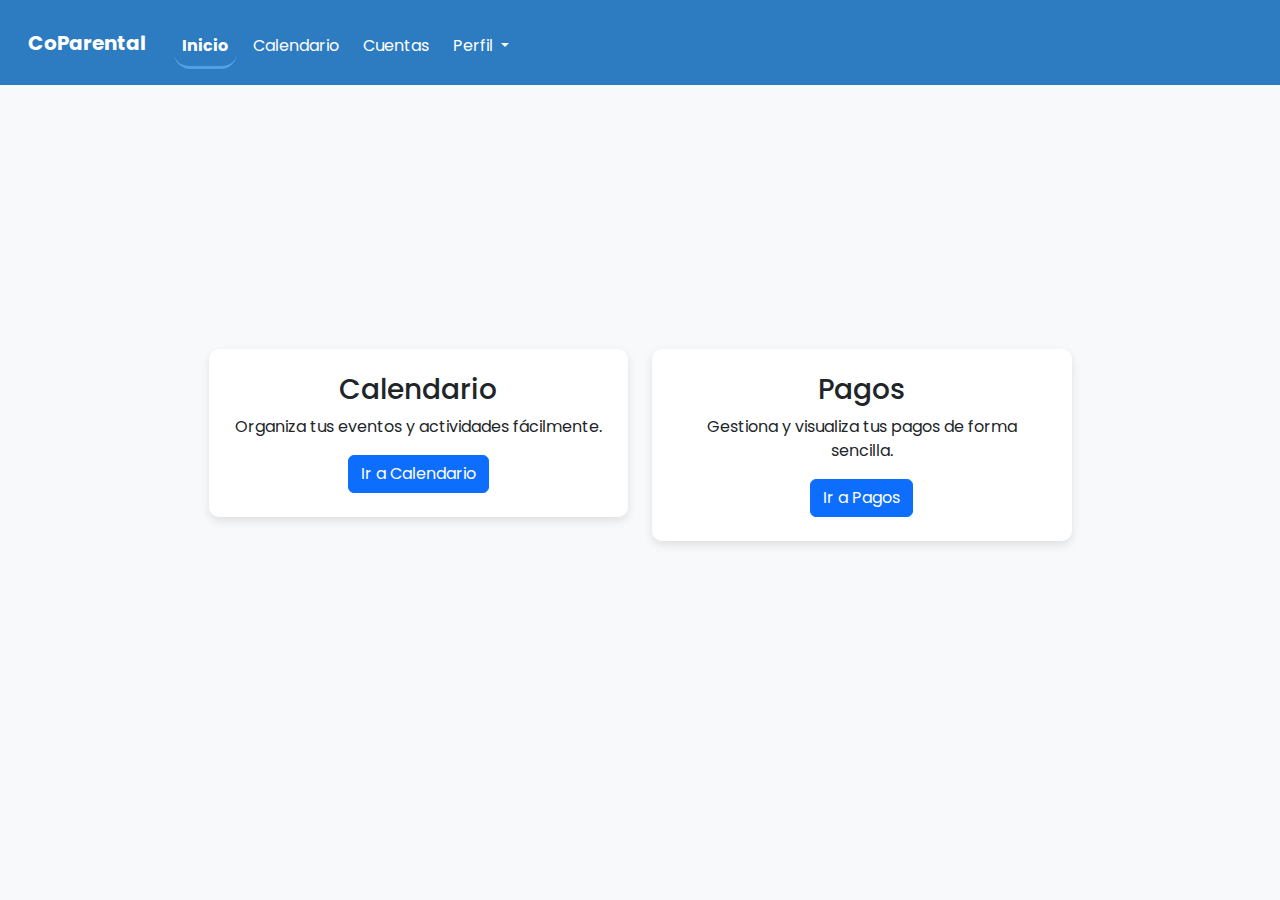
<file: MiWeb/wwwroot/index.html>
<!DOCTYPE html>
 <html lang="en">
 <head>
     <meta charset="UTF-8">
     <meta name="viewport" content="width=device-width, initial-scale=1.0">
     <!-- Bootstrap 5.3.3 CSS -->
     <link href="https://cdn.jsdelivr.net/npm/bootstrap@5.3.3/dist/css/bootstrap.min.css" 
     rel="stylesheet"
     integrity="sha384-QWTKZyjpPEjISv5WaRU9OFeRpok6YctnYmDr5pNlyT2bRjXh0JMhjY6hW+ALEwIH"
     crossorigin="anonymous">
     <link rel="stylesheet" href="css/site.css">
     <title>Inicio</title>
 </head>
 <body>
  <nav class="navbar navbar-expand-lg navbar-dark" style="background-color: #2d7bc0">
    <div class="container-fluid">
      <a class="navbar-brand" href="#">CoParental</a>
      <button class="navbar-toggler" type="button" data-bs-toggle="collapse"
        data-bs-target="#navbarSupportedContent" aria-controls="navbarSupportedContent"
        aria-expanded="false" aria-label="Toggle navigation">
        <span class="navbar-toggler-icon"></span>
      </button>

      <div class="collapse navbar-collapse" id="navbarSupportedContent">
        <ul class="navbar-nav me-auto mb-2 mb-lg-0">
          <li class="nav-item">
            <a class="nav-link active" href="index.html">Inicio</a>
          </li>
          <li class="nav-item">
            <a class="nav-link" href="#">Calendario</a>
          </li>
          <li class="nav-item">
            <a class="nav-link" href="#">Cuentas</a>
          </li>
          <li class="nav-item dropdown">
            <a class="nav-link dropdown-toggle" href="#" role="button"
              data-bs-toggle="dropdown" aria-expanded="false">
              Perfil
            </a>
            <ul class="dropdown-menu dropdown-menu-end">
              <li><a class="dropdown-item" href="registro.html">Registro</a></li>
              <li><a class="dropdown-item" href="login.html">Login</a></li>
            </ul>
          </li>
        </ul>
      </div>
    </div>
  </nav>


  <div class="container inicio-container">
    <div class="row">
        <div class="col-md-6">
            <div class="option-card bg-white p-4">
                <i class="fas fa-calendar-alt"></i>
                <h3>Calendario</h3>
                <p>Organiza tus eventos y actividades fácilmente.</p>
                <a href="calendario.html" class="btn btn-primary">Ir a Calendario</a>
            </div>
        </div>
        <div class="col-md-6">
            <div class="option-card bg-white p-4">
                <i class="fas fa-credit-card"></i>
                <h3>Pagos</h3>
                <p>Gestiona y visualiza tus pagos de forma sencilla.</p>
                <a href="#" class="btn btn-primary">Ir a Pagos</a>
            </div>
        </div>
    </div>
</div>



       <script src="https://cdn.jsdelivr.net/npm/bootstrap@5.3.3/dist/js/bootstrap.bundle.min.js"
         integrity="sha384-YvpcrYf0tY3lHB60NNkmXc5s9fDVZLESaAA55NDzOxhy9GkcIdslK1eN7N6jIeHz"
         crossorigin="anonymous"></script>
 </body>
 </html>
</file>
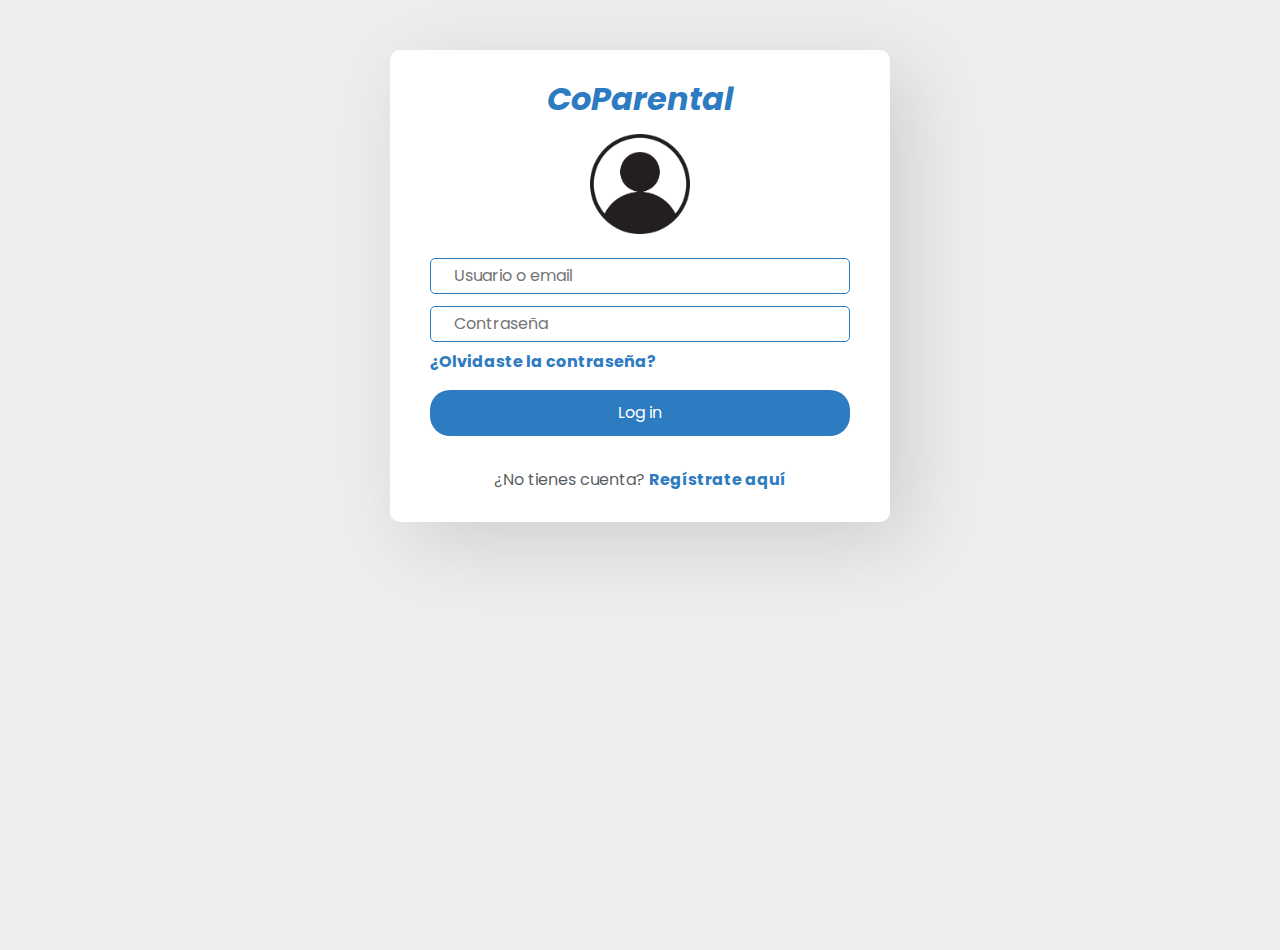
<file: login.html>
<!DOCTYPE html>
<html lang="en">
<head>
    <meta charset="UTF-8">
    <meta name="viewport" content="width=device-width, initial-scale=1.0">
    <title>Document</title>

    <link href="https://cdn.jsdelivr.net/npm/bootstrap@5.3.2/dist/css/bootstrap.min.css" rel="stylesheet">
    <link href="https://cdn.jsdelivr.net/npm/bootstrap-icons/font/bootstrap-icons.css" rel="stylesheet">
    <link rel="stylesheet" href="style.css">
</head>
<body>
    <div class="wrapper bg-white">
        <div class="h2 text-center">CoParental</div>
        <div class="text-center pt-2">
            <img src="logo.png" alt="Login Illustration" style="max-width: 100%; height: auto;">
        </div>
        <form class="pt-3">
            <div class="form-group py-2">
                <div class="input-field"> 
                    <span class="far fa-user p-2"></span> 
                    <input type="text" placeholder="Usuario o email" required class=""> 
                </div>
            </div>
            <div class="form-group py-1 pb-2">
                <div class="input-field"> 
                    <span class="fas fa-lock p-2"></span> 
                    <input type="password" placeholder="Contraseña" required class=""> 
                    <button class="btn bg-white text-muted"> 
                        <span class="far fa-eye-slash"></span> 
                    </button> 
                </div>
            </div>
            <div class="d-flex align-items-start">
                <div class="ml-auto"> 
                    <a href="#" id="forgot">¿Olvidaste la contraseña?</a> 
                </div>
            </div> 
            <button class="btn btn-block text-center my-3">Log in</button>
            <div class="text-center pt-3 text-muted">
                ¿No tienes cuenta? <a href="registro.html">Regístrate aquí</a>
            </div>
                    </form>
    </div>
</body>
</html>
</file>
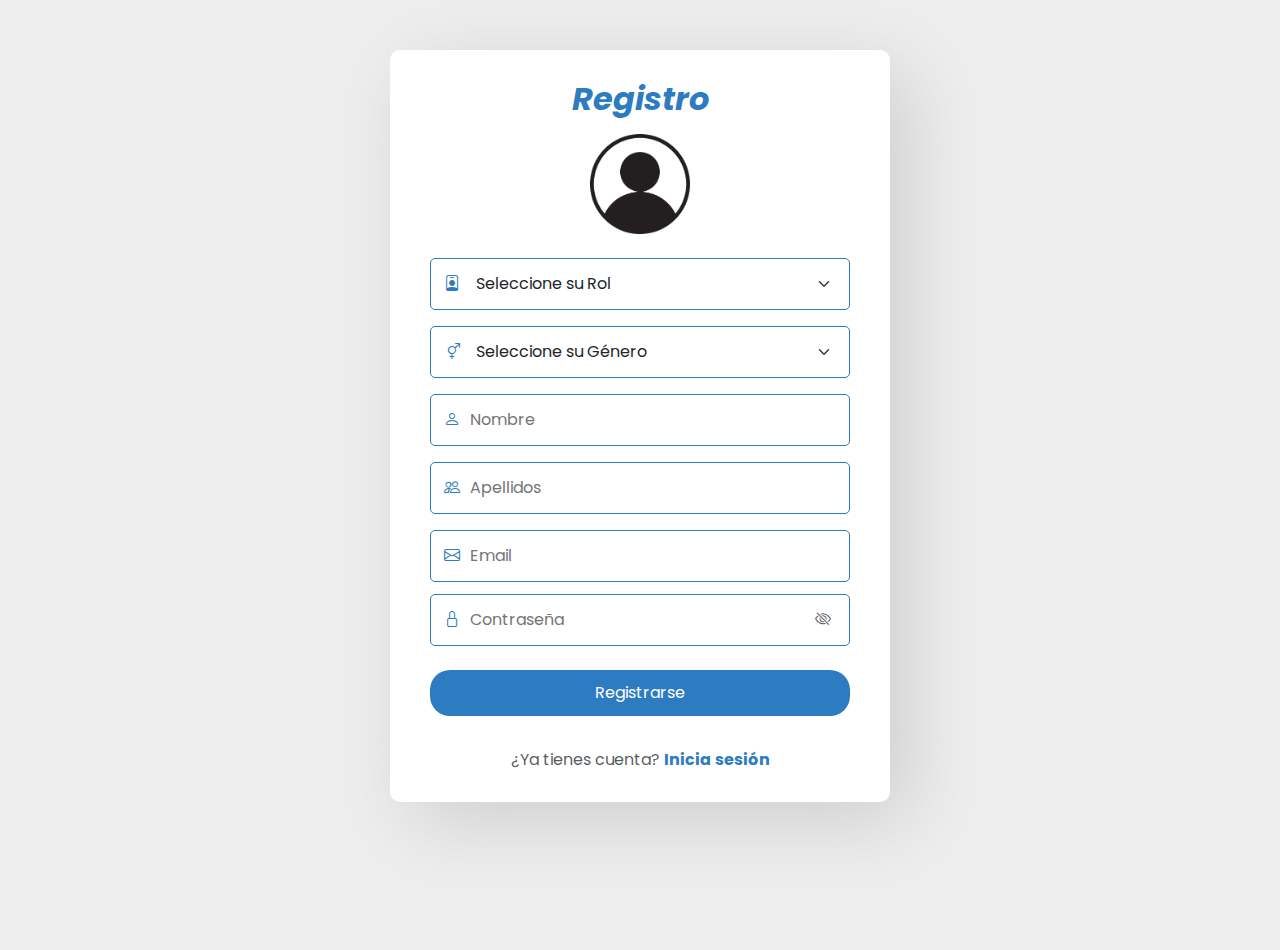
<file: registro.html>
<!DOCTYPE html>
<html lang="es">
<head>
    <meta charset="UTF-8">
    <meta name="viewport" content="width=device-width, initial-scale=1.0">
    <title>Registro</title>

    <link href="https://cdn.jsdelivr.net/npm/bootstrap@5.3.2/dist/css/bootstrap.min.css" rel="stylesheet">
    <link href="https://cdn.jsdelivr.net/npm/bootstrap-icons/font/bootstrap-icons.css" rel="stylesheet">
    <link rel="stylesheet" href="style.css">
</head>
<body>
    <div class="wrapper bg-white">
        <div class="h2 text-center">Registro</div>
        <div class="text-center pt-2">
            <img src="logo.png" alt="Registro Illustration" style="max-width: 100%; height: auto;">
        </div>
        <form class="pt-3">
            <div class="form-group py-2">
                <div class="input-field">
                    <span class="bi bi-person-badge p-2"></span>
                    <select required class="form-select">
                        <option value="" disabled selected>Seleccione su Rol</option>
                        <option value="padre">Padre</option>
                        <option value="madre">Madre</option>
                        <option value="otro">Otro</option>
                    </select>
                </div>
            </div>

            <div class="form-group py-2">
                <div class="input-field">
                    <span class="bi bi-gender-ambiguous p-2"></span>
                    <select required class="form-select">
                        <option value="" disabled selected>Seleccione su Género</option>
                        <option value="masculino">Masculino</option>
                        <option value="femenino">Femenino</option>
                        <option value="otro">Otro</option>
                    </select>
                </div>
            </div>

            <div class="form-group py-2">
                <div class="input-field">
                    <span class="bi bi-person p-2"></span>
                    <input type="text" placeholder="Nombre" required class="">
                </div>
            </div>

            <div class="form-group py-2">
                <div class="input-field">
                    <span class="bi bi-people p-2"></span>
                    <input type="text" placeholder="Apellidos" required class="">
                </div>
            </div>

            <div class="form-group py-2">
                <div class="input-field">
                    <span class="bi bi-envelope p-2"></span>
                    <input type="email" placeholder="Email" required class="">
                </div>
            </div>

            <div class="form-group py-1 pb-2">
                <div class="input-field">
                    <span class="bi bi-lock p-2"></span>
                    <input type="password" id="password" placeholder="Contraseña" required class="">
                    <button type="button" class="btn bg-white text-muted toggle-password">
                        <span class="bi bi-eye-slash"></span>
                    </button>
                </div>
            </div>

            <button class="btn btn-block text-center my-3">Registrarse</button>
            <div class="text-center pt-3 text-muted">¿Ya tienes cuenta? <a href="login.html">Inicia sesión</a></div>
        </form>
    </div>

    <script>
        document.querySelectorAll(".toggle-password").forEach(button => {
            button.addEventListener("click", function () {
                let passwordField = this.previousElementSibling;
                let icon = this.querySelector("span");

                if (passwordField.type === "password") {
                    passwordField.type = "text";
                    icon.classList.remove("bi-eye-slash");
                    icon.classList.add("bi-eye");
                } else {
                    passwordField.type = "password";
                    icon.classList.remove("bi-eye");
                    icon.classList.add("bi-eye-slash");
                }
            });
        });
    </script>
</body>
</html>
</file>
<file: MiWeb/wwwroot/css/site.css>
@import url('https://fonts.googleapis.com/css2?family=Kaushan+Script&family=Poppins&display=swap');

* {
    padding: 0;
    margin: 0;
    box-sizing: border-box
}

body {
    background-color: #eee;
    height: 100vh;
    font-family: 'Poppins', sans-serif;
}

.wrapper {
    max-width: 500px;
    border-radius: 10px;
    margin: 50px auto;
    padding: 30px 40px;
    box-shadow: 20px 20px 80px rgb(206, 206, 206)
}

.h2 {
    /* font-family: 'Kaushan Script', cursive; */
    font-size: 2rem;
    font-weight: bold;
    color: #2d7bc0;
    font-style: italic
}

.h4 {
    font-family: 'Poppins', sans-serif
}

.input-field {
    border-radius: 5px;
    padding: 5px;
    display: flex;
    align-items: center;
    cursor: pointer;
    border: 1px solid #2d7bc0;
    color: #2d7bc0
}

.input-field:hover {
    color: #2d7bc0;
    border: 1px solid #2d7bc0
}

input {
    border: none;
    outline: none;
    box-shadow: none;
    width: 100%;
    padding: 0px 2px;
    font-family: 'Poppins', sans-serif
}

.fa-eye-slash.btn {
    border: none;
    outline: none;
    box-shadow: none
}

a {
    text-decoration: none;
    color: #2d7bc0;
    font-weight: 700
}

a:hover {
    text-decoration: none;
    color: #7b4ca0
}

.option {
    position: relative;
    padding-left: 30px;
    cursor: pointer
}

.option label.text-muted {
    display: block;
    cursor: pointer
}

.option input {
    display: none
}

.checkmark {
    position: absolute;
    top: 3px;
    left: 0;
    height: 20px;
    width: 20px;
    background-color: #fff;
    border: 1px solid #ddd;
    border-radius: 50%;
    cursor: pointer
}

.option input:checked~.checkmark:after {
    display: block
}

.option input[type="radio"]:checked~.checkmark {
    background: #fff;
    transition: 300ms ease-in-out 0s;
    border: 1px solid #2d7bc0
}

.option input[type="radio"]:checked~.checkmark:after {
    transform: translate(-50%, -50%) scale(1)
}

.btn.btn-block {
    width: 100%;
    border-radius: 20px;
    background-color: #2d7bc0;
    color: #fff;
    padding: 10px;
    font-size: 16px;
    text-align: center;
}

.btn.btn-block:hover {
    background-color: #4591d4;
}


@media(max-width: 575px) {
    .wrapper {
        margin: 30px
    }
}

@media(max-width:424px) {
    .wrapper {
        margin: 20px
    }

    .option {
        position: relative;
        padding-left: 22px
    }

    .option label.text-muted {
        font-size: 0.95rem
    }

    .checkmark {
        position: absolute;
        top: 2px
    }

    .option .checkmark:after {
        top: 50%
    }

    #forgot {
        font-size: 0.95rem
    }
}

img {
    width: 100px;
   
}


.form-select {
    width: 100%;
    border: 1px solid var(--border-color);
    padding: 8px;
    border-radius: 5px;
    font-family: 'Poppins', sans-serif;
    background-color: #fff;
    cursor: pointer;
}

.form-select:focus {
    border-color: var(--primary-color);
    outline: none;
    box-shadow: 0 0 5px rgba(45, 123, 192, 0.5);
}

 
.palabraLogin {
    color: #fff;
}
.navbar {
    background-color: #2d7bc0 !important;
    padding-left: 1rem;
    padding-right: 1rem;
}

.navbar a {
    color: #ffffff !important;
}

.nav-link {
    border-radius: 1rem;
    margin: 0 0.25rem;
}

.nav-link.active {
    border-bottom: 0.2rem solid #529fe3;
    font-weight: bold;
}

.nav-link:hover {
    background-color: #529fe3;
}

.navbar-collapse {
    padding-top: 10px;
    background-color: #2d7bc0;
}

.navbar-nav {
    padding: 0.5rem;
    margin-left: 0;
}

.dropdown-item:hover {
    background-color: #529fe3;
}

.dropdown-menu {
    background-color: #2d7bc0;
    border: 0.2rem solid white;
}

.user {
    width: 25px;
    height: 25px;
}





/*CSS INICIO*/
body {
    background-color: #f8f9fa;
}

.inicio-container {
    display: flex;
    justify-content: center;
    align-items: center;
    height: 80vh;
}

.option-card {
    text-align: center;
    padding: 30px;
    border-radius: 10px;
    box-shadow: 0px 4px 10px rgba(0, 0, 0, 0.1);
    transition: transform 0.3s;
}

.option-card:hover {
    transform: translateY(-5px);
}

.option-card i {
    font-size: 50px;
    color: #007bff;
    margin-bottom: 15px;
}
</file>
<file: style.css>
@import url('https://fonts.googleapis.com/css2?family=Kaushan+Script&family=Poppins&display=swap');

* {
    padding: 0;
    margin: 0;
    box-sizing: border-box
}

body {
    background-color: #eee;
    height: 100vh;
    font-family: 'Poppins', sans-serif;
}

.wrapper {
    max-width: 500px;
    border-radius: 10px;
    margin: 50px auto;
    padding: 30px 40px;
    box-shadow: 20px 20px 80px rgb(206, 206, 206)
}

.h2 {
    /* font-family: 'Kaushan Script', cursive; */
    font-size: 2rem;
    font-weight: bold;
    color: #2d7bc0;
    font-style: italic
}

.h4 {
    font-family: 'Poppins', sans-serif
}

.input-field {
    border-radius: 5px;
    padding: 5px;
    display: flex;
    align-items: center;
    cursor: pointer;
    border: 1px solid #2d7bc0;
    color: #2d7bc0
}

.input-field:hover {
    color: #2d7bc0;
    border: 1px solid #2d7bc0
}

input {
    border: none;
    outline: none;
    box-shadow: none;
    width: 100%;
    padding: 0px 2px;
    font-family: 'Poppins', sans-serif
}

.fa-eye-slash.btn {
    border: none;
    outline: none;
    box-shadow: none
}

a {
    text-decoration: none;
    color: #2d7bc0;
    font-weight: 700
}

a:hover {
    text-decoration: none;
    color: #7b4ca0
}

.option {
    position: relative;
    padding-left: 30px;
    cursor: pointer
}

.option label.text-muted {
    display: block;
    cursor: pointer
}

.option input {
    display: none
}

.checkmark {
    position: absolute;
    top: 3px;
    left: 0;
    height: 20px;
    width: 20px;
    background-color: #fff;
    border: 1px solid #ddd;
    border-radius: 50%;
    cursor: pointer
}

.option input:checked~.checkmark:after {
    display: block
}

.option input[type="radio"]:checked~.checkmark {
    background: #fff;
    transition: 300ms ease-in-out 0s;
    border: 1px solid #2d7bc0
}

.option input[type="radio"]:checked~.checkmark:after {
    transform: translate(-50%, -50%) scale(1)
}

.btn.btn-block {
    width: 100%;
    border-radius: 20px;
    background-color: #2d7bc0;
    color: #fff;
    padding: 10px;
    font-size: 16px;
    text-align: center;
}

.btn.btn-block:hover {
    background-color: #4591d4;
}


@media(max-width: 575px) {
    .wrapper {
        margin: 30px
    }
}

@media(max-width:424px) {
    .wrapper {
        margin: 20px
    }

    .option {
        position: relative;
        padding-left: 22px
    }

    .option label.text-muted {
        font-size: 0.95rem
    }

    .checkmark {
        position: absolute;
        top: 2px
    }

    .option .checkmark:after {
        top: 50%
    }

    #forgot {
        font-size: 0.95rem
    }
}

img {
    width: 100px;
   
}


.form-select {
    width: 100%;
    border: 1px solid var(--border-color);
    padding: 8px;
    border-radius: 5px;
    font-family: 'Poppins', sans-serif;
    background-color: #fff;
    cursor: pointer;
}

.form-select:focus {
    border-color: var(--primary-color);
    outline: none;
    box-shadow: 0 0 5px rgba(45, 123, 192, 0.5);
}
</file>
